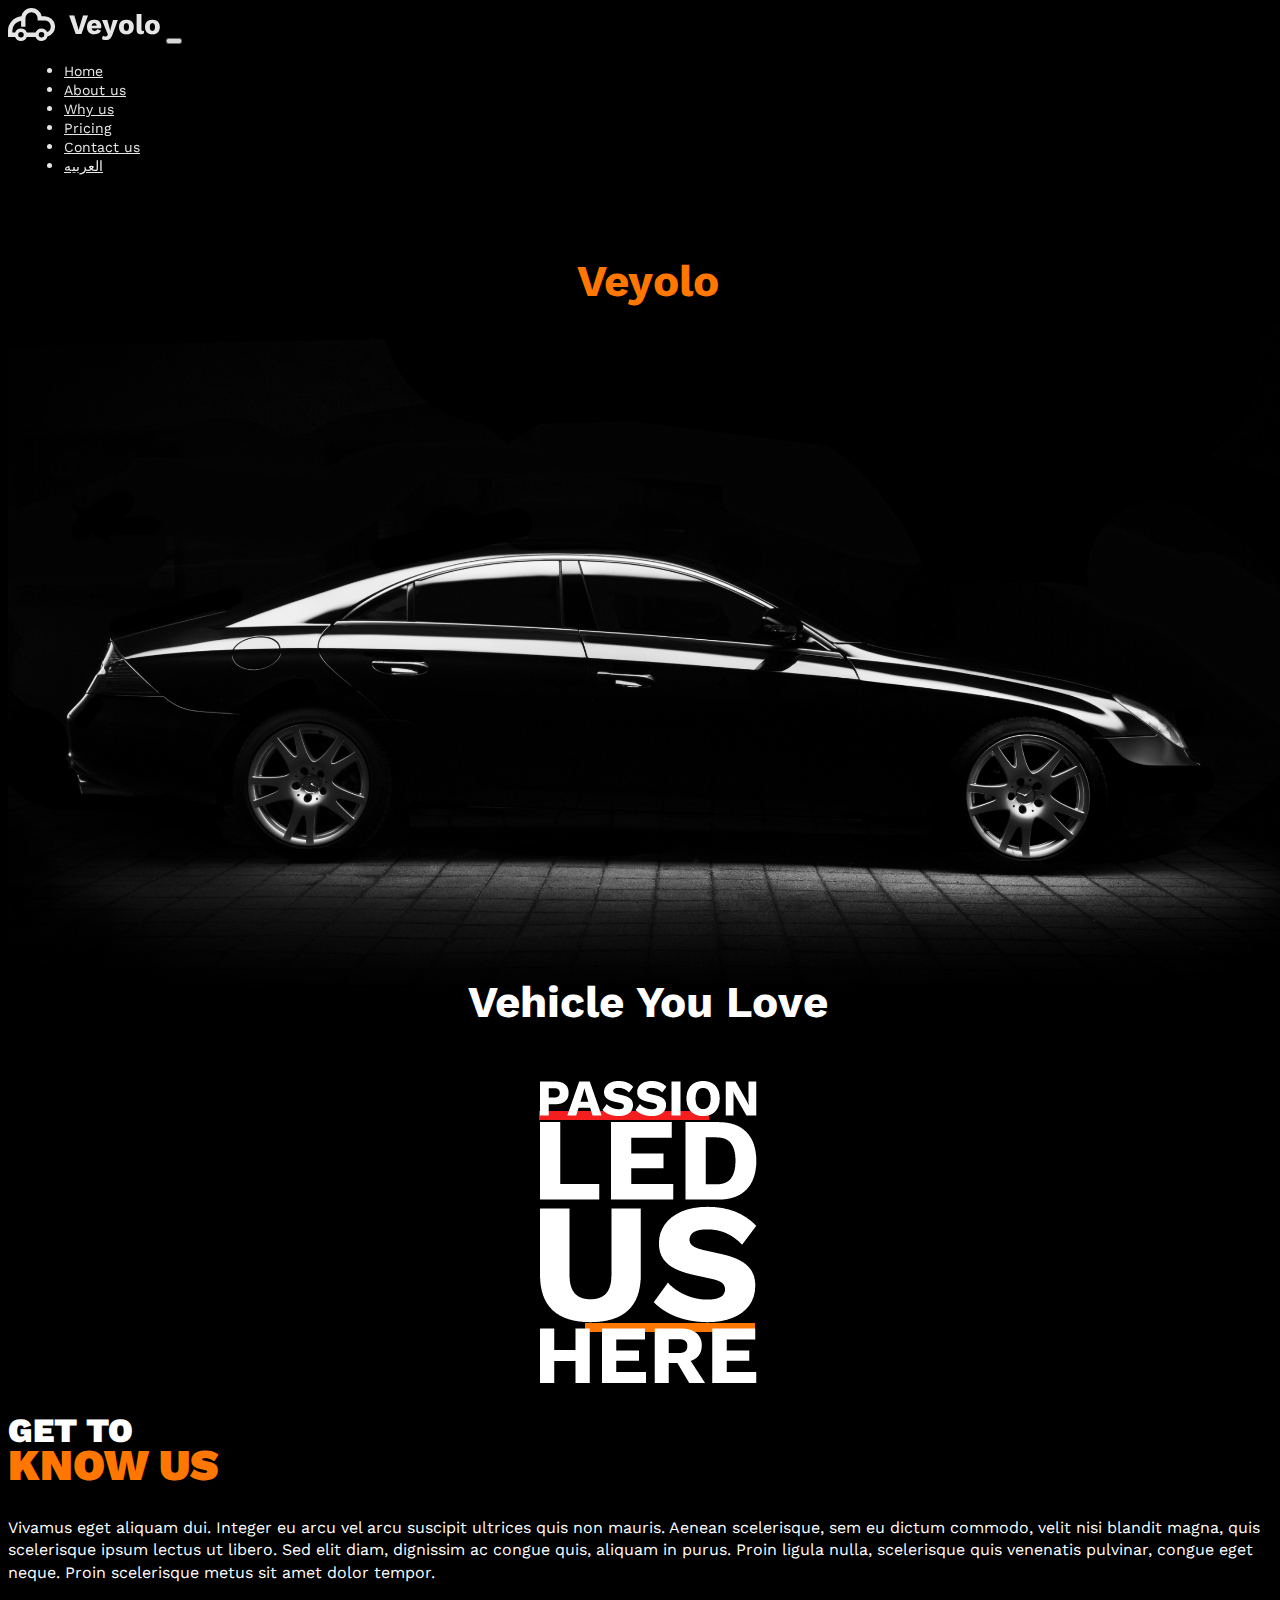
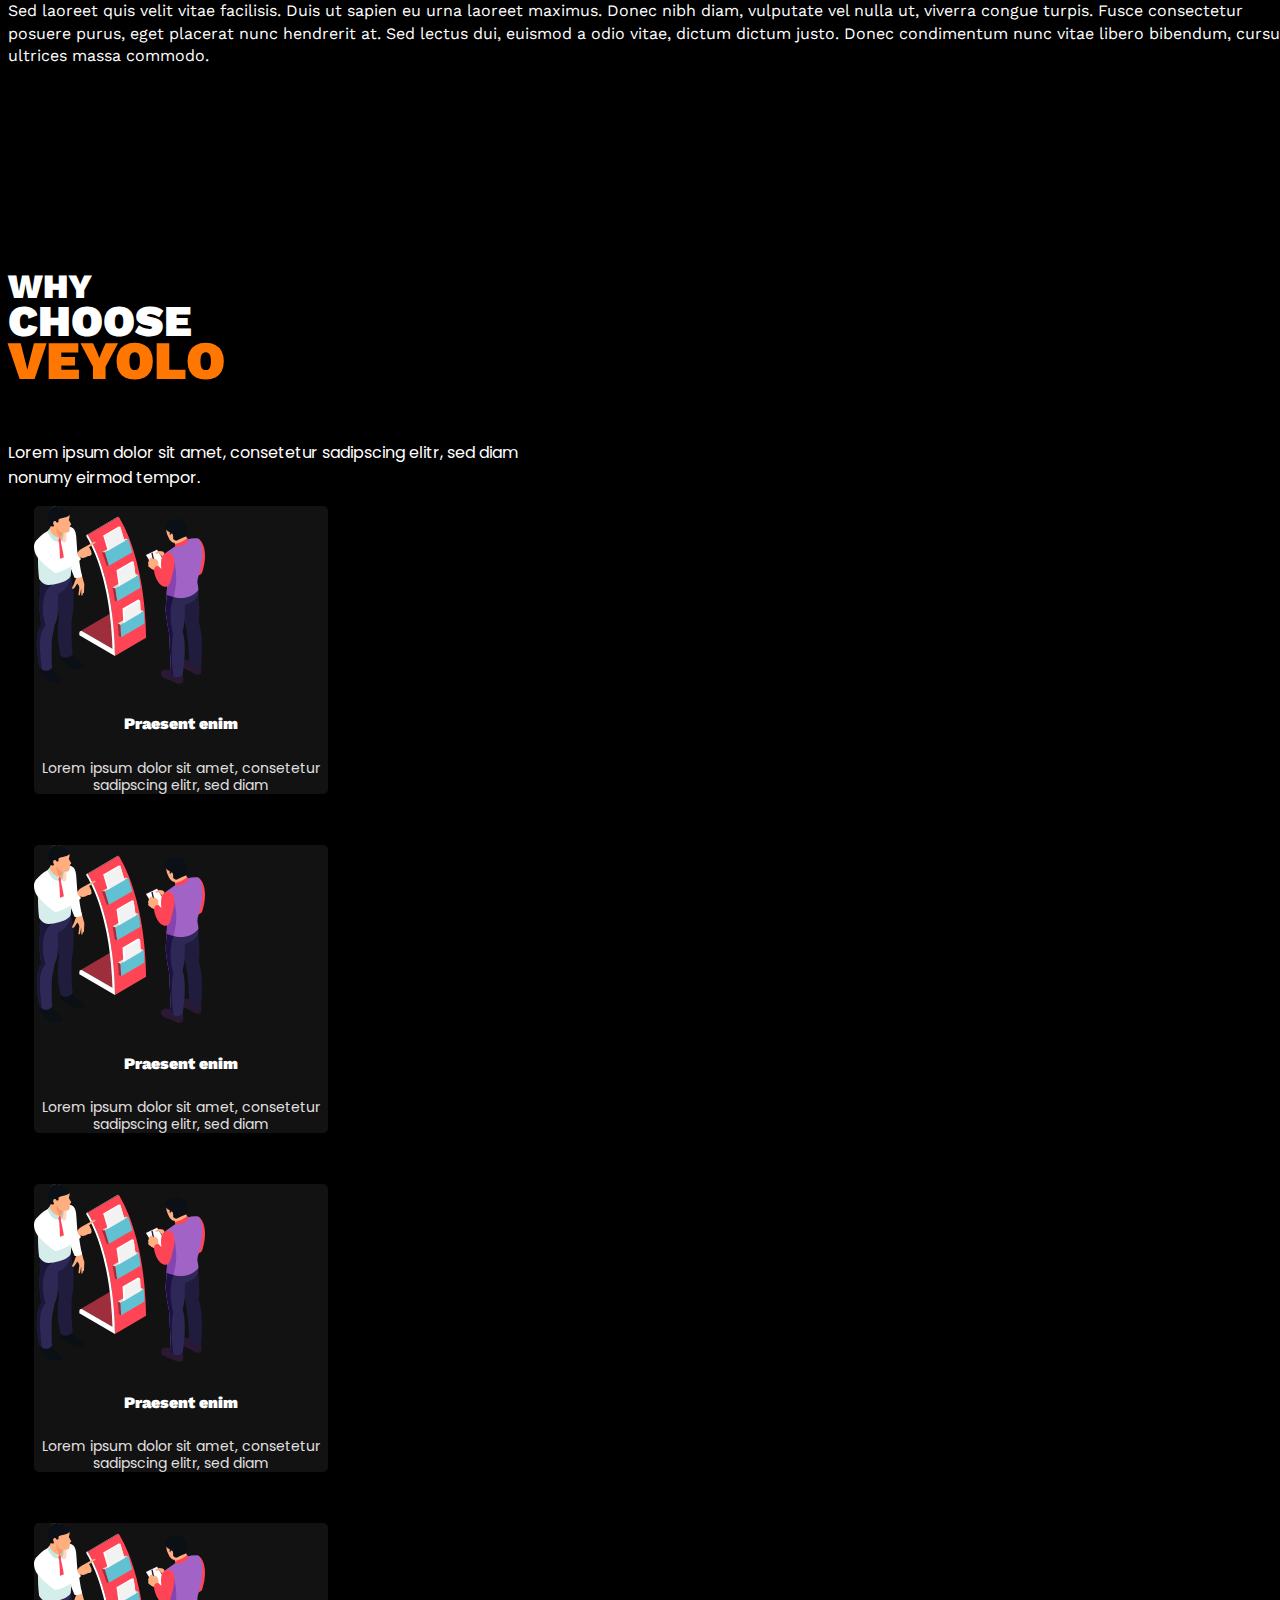
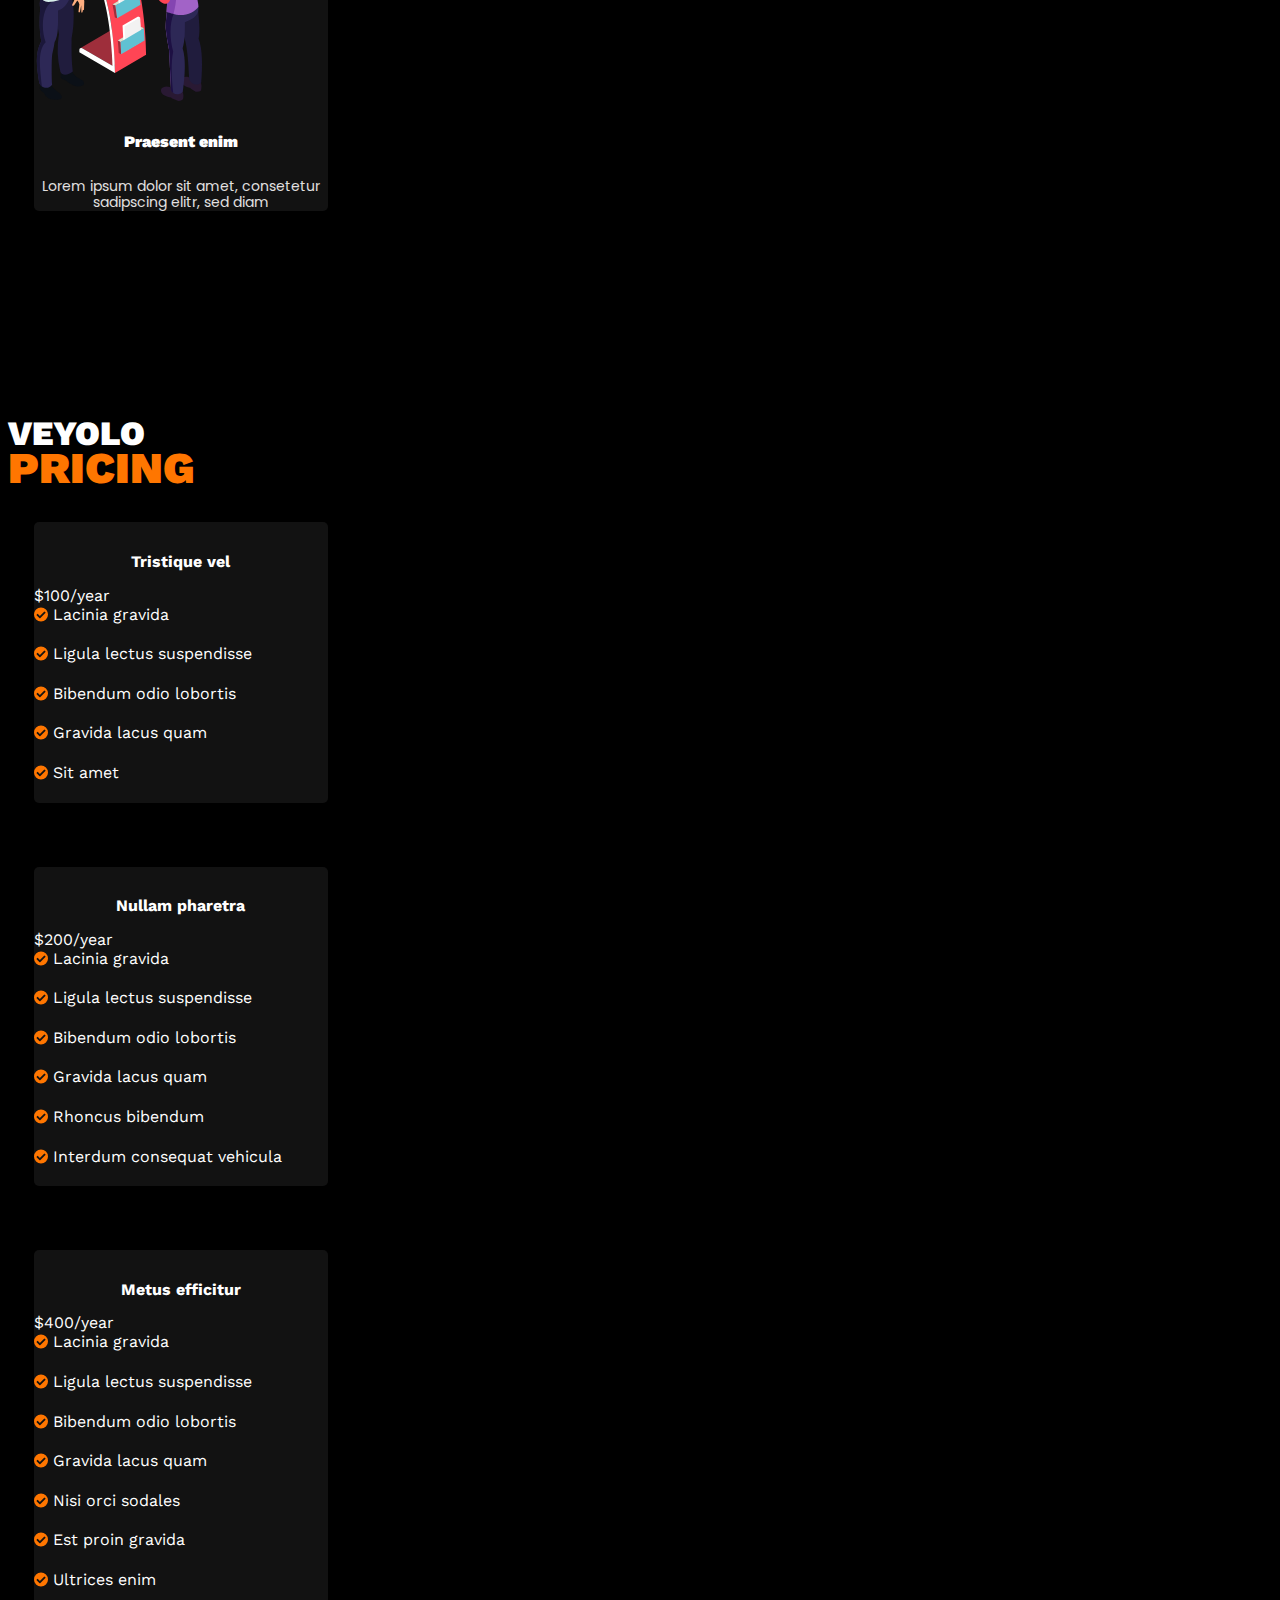
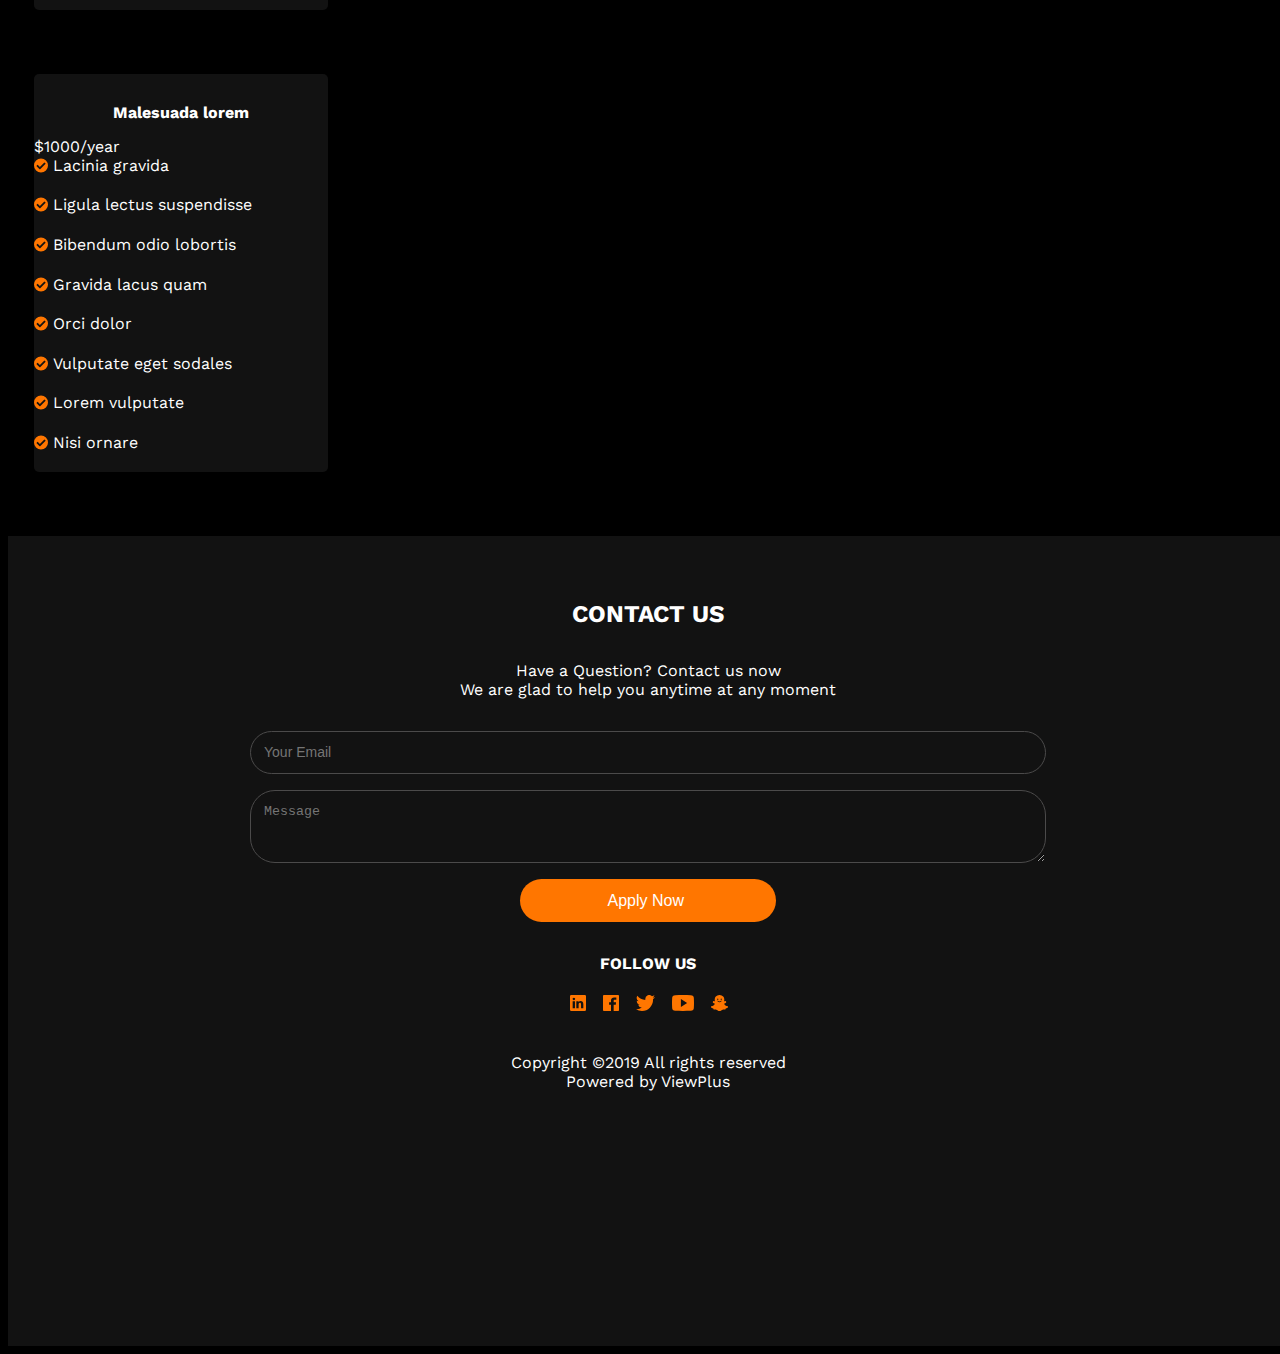
<file: v1.html>
<!DOCTYPE html>
<html>
  <head>
    <meta charset="UTF-8" />
    <meta name="viewport" content="width=device-width, initial-scale=1.0" />
    <meta http-equiv="X-UA-Compatible" content="ie-edge" />
    <link rel="shortcut icon" type="image/x-icon" href="img/logo-icon.ico"/>
    <title>Veyolo</title>
    <link rel="stylesheet" href="https://cdn.jsdelivr.net/npm/bootstrap@4.5.3/dist/css/bootstrap.min.css" integrity="sha384-TX8t27EcRE3e/ihU7zmQxVncDAy5uIKz4rEkgIXeMed4M0jlfIDPvg6uqKI2xXr2" crossorigin="anonymous"/>
    <link rel="stylesheet" href="https://unpkg.com/swiper/swiper-bundle.min.css">
    <link href="https://fonts.googleapis.com/css2?family=Poppins:wght@300&family=Work+Sans:wght@300;400;500;700&display=swap" rel="stylesheet">
    <link rel="stylesheet" href="web.css" />
  </head>
  <body>
    <!-- start nav -->
    <nav class="navbar sticky-top navbar-expand-lg navbar-dark">
      <div class="container">
          <a class="navbar-brand" href="#"><svg xmlns="http://www.w3.org/2000/svg" width="153" height="33" viewBox="0 0 153 33"><defs><style>.a,.b{fill:#fff;}.b{font-size:28px;font-family:WorkSans-Bold, Work Sans;font-weight:700;}</style></defs><g transform="translate(-787 -199)"><path class="a" d="M1329.613,96.565h-2.96a10.4,10.4,0,0,0-20.34.069,14.657,14.657,0,0,0-13.343,14.564v6.117h7.11a6.248,6.248,0,0,0,11.694,0h8.829a6.256,6.256,0,0,0,11.841-.4,10.368,10.368,0,0,0-2.83-20.351Zm-23.69,21.33a2.781,2.781,0,1,1,2.787-2.781A2.78,2.78,0,0,1,1305.923,117.9Zm20.531,0a2.781,2.781,0,1,1,2.787-2.781A2.787,2.787,0,0,1,1326.454,117.9Zm5.642-5.458a6.25,6.25,0,0,0-11.52.546H1311.8a6.248,6.248,0,0,0-11.746,0h-2.743V111.2a10.3,10.3,0,0,1,8.785-10.171v6.012h4.341V98.731a6.055,6.055,0,0,1,12.11,0V100.9h7.066a6.031,6.031,0,0,1,2.483,11.54Z" transform="translate(-505.971 110.639)"/><text class="b" transform="translate(848 225)"><tspan x="0" y="0">Veyolo</tspan></text></g></svg></a>
      <button
        class="navbar-toggler"
        type="button"
        data-toggle="collapse"
        data-target="#navbarSupportedContent"
        aria-controls="navbarSupportedContent"
        aria-expanded="false"
        aria-label="Toggle navigation"
      >
        <span class="navbar-toggler-icon"></span>
      </button>

      <div class="collapse navbar-collapse" id="navbarSupportedContent">
        <ul class="navbar-nav ml-auto" id="top-menu">
          <li class="nav-item">
            <a class="nav-link" href="#Home">Home </a>
          </li>
          <li class="nav-item">
            <a class="nav-link" href="#About">About us</a>
          </li>
          <li class="nav-item">
            <a class="nav-link" href="#Why">Why us</a>
          </li>
          <li class="nav-item">
            <a class="nav-link" href="#Pricing">Pricing</a>
          </li>
          <!-- <li class="nav-item">
            <a class="nav-link" href="#Album">Our Album</a>
          </li>
          <li class="nav-item">
            <a class="nav-link" href="#Testimonials">Testimonials</a>
          </li>
          <li class="nav-item">
            <a class="nav-link" href="#Partners">Partners</a>
          </li> -->
          <li class="nav-item">
            <a class="nav-link" href="#Contact">Contact us</a>
          </li>
          <li class="nav-item">
            <a class="nav-link" href="#Arabic">العربيه</a>
          </li>
        </ul>
      </div>
      </div>
    </nav>
    <!-- end nav -->
    <div class="">
        <!-- start header -->
        <div class="header" id="Home">
            <div class="container">
            <div class="head">
                <span>Veyolo</span>
                <h2>Vehicle You Love</h2>
            </div>
            </div>
        </div>
        <!-- end header -->
        <!-- start about -->
        <div class="about" id="About">
            <div class="container">
            <div class="row">
                <div class="col-xl-5 col-md-5 col-sm-12 aboutImg">
                    <div class="one"></div>
                    <img src="img/aboutus.png" alt="" />
                    <div class="one"></div>
                </div>
                <div class="col-xl-7 col-md-7 col-sm-12">
                <h1>Get to</h1>
                <h2 class="h1">Know Us</h2>
                <p>
                    Vivamus eget aliquam dui. Integer eu arcu vel arcu suscipit
                    ultrices quis non mauris. Aenean scelerisque, sem eu dictum
                    commodo, velit nisi blandit magna, quis scelerisque ipsum lectus
                    ut libero. Sed elit diam, dignissim ac congue quis, aliquam in
                    purus. Proin ligula nulla, scelerisque quis venenatis pulvinar,
                    congue eget neque. Proin scelerisque metus sit amet dolor tempor.
                </p>
                <p>
                    Sed laoreet quis velit vitae facilisis. Duis ut sapien eu urna
                    laoreet maximus. Donec nibh diam, vulputate vel nulla ut,
                    viverra congue turpis. Fusce consectetur posuere purus, eget
                    placerat nunc hendrerit at. Sed lectus dui, euismod a odio
                    vitae, dictum dictum justo. Donec condimentum nunc vitae libero
                    bibendum, cursus ultrices massa commodo.
                </p>
                </div>
            </div>
            </div>
        </div>
        <!-- end about -->
        <!-- start why -->
        <div class="why" id="Why">
            <div class="container">
                <div>
                    <h1>WHY</h1>
                    <h2>CHOOSE</h2>
                    <H3>VEYOLO</H3>
                    <p>Lorem ipsum dolor sit amet, consetetur sadipscing elitr, sed diam nonumy eirmod tempor.</p>
                </div>
                <div class="row">
                    <div class="col-xl-3 col-md-6 col-sm-12 porta">
                        <img src="img/vectorone.svg" alt="">
                        <h5>Praesent enim</h5>
                        <p>Lorem ipsum dolor sit amet, consetetur sadipscing elitr, sed diam</p>
                    </div>
                    <div class="col-xl-3 col-md-6 col-sm-12 porta">
                        <img src="img/vectorone.svg" alt="">
                        <h5>Praesent enim</h5>
                        <p>Lorem ipsum dolor sit amet, consetetur sadipscing elitr, sed diam</p>
                    </div>
                    <div class="col-xl-3 col-md-6 col-sm-12 porta">
                        <img src="img/vectorone.svg" alt="">
                        <h5>Praesent enim</h5>
                        <p>Lorem ipsum dolor sit amet, consetetur sadipscing elitr, sed diam</p>
                    </div>
                    <div class="col-xl-3 col-md-6 col-sm-12 porta">
                        <img src="img/vectorone.svg" alt="">
                        <h5>Praesent enim</h5>
                        <p>Lorem ipsum dolor sit amet, consetetur sadipscing elitr, sed diam</p>
                    </div>
                </div>
            </div>
        </div>
        <!-- end why -->
        <!-- start pricing -->
        <div class="pricing" id="Pricing">
            <div class="container">
                <h1>VEYOLO</h1>
                <h2>PRICING</h2>
                <div class="row">
                    <div class="col-xl-3 col-md-6 col-sm-12 porta">
                        <h5>Tristique vel</h5>
                        <div><span>$100</span>/year</div>
                        <div class="icon">
                            <img src="img/check-circle-solid.svg">
                            <p>Lacinia gravida</p>
                        </div>
                        <div class="icon">
                            <img src="img/check-circle-solid.svg">
                            <p>Ligula lectus suspendisse</p>
                        </div>
                        <div class="icon">
                            <img src="img/check-circle-solid.svg">
                            <p>Bibendum odio lobortis</p>
                        </div>
                        <div class="icon">
                            <img src="img/check-circle-solid.svg">
                            <p>Gravida lacus quam</p>
                        </div>
                        <div class="icon">
                            <img src="img/check-circle-solid.svg">
                            <p>Sit amet</p>
                        </div>
                    </div>
                    <div class="col-xl-3 col-md-6 col-sm-12 porta">
                        <h5>Nullam pharetra</h5>
                        <div><span>$200</span>/year</div>
                        <div class="icon">
                            <img src="img/check-circle-solid.svg">
                            <p>Lacinia gravida</p>
                        </div>
                        <div class="icon">
                            <img src="img/check-circle-solid.svg">
                            <p>Ligula lectus suspendisse</p>
                        </div>
                        <div class="icon">
                            <img src="img/check-circle-solid.svg">
                            <p>Bibendum odio lobortis</p>
                        </div>
                        <div class="icon">
                            <img src="img/check-circle-solid.svg">
                            <p>Gravida lacus quam</p>
                        </div>
                        <div class="icon">
                            <img src="img/check-circle-solid.svg">
                            <p>Rhoncus bibendum</p>
                        </div>
                        <div class="icon">
                            <img src="img/check-circle-solid.svg">
                            <p>Interdum consequat vehicula</p>
                        </div>
                    </div>
                    <div class="col-xl-3 col-md-6 col-sm-12 porta">
                        <h5>Metus efficitur</h5>
                        <div><span>$400</span>/year</div>
                        <div class="icon">
                            <img src="img/check-circle-solid.svg">
                            <p>Lacinia gravida</p>
                        </div>
                        <div class="icon">
                            <img src="img/check-circle-solid.svg">
                            <p>Ligula lectus suspendisse</p>
                        </div>
                        <div class="icon">
                            <img src="img/check-circle-solid.svg">
                            <p>Bibendum odio lobortis</p>
                        </div>
                        <div class="icon">
                            <img src="img/check-circle-solid.svg">
                            <p>Gravida lacus quam</p>
                        </div>
                        <div class="icon">
                            <img src="img/check-circle-solid.svg">
                            <p>Nisi orci sodales</p>
                        </div>
                        <div class="icon">
                            <img src="img/check-circle-solid.svg">
                            <p>Est proin gravida</p>
                        </div>
                        <div class="icon">
                            <img src="img/check-circle-solid.svg">
                            <p>Ultrices enim</p>
                        </div>
                    </div>
                    <div class="col-xl-3 col-md-6 col-sm-12 porta">
                        <h5>Malesuada lorem</h5>
                        <div><span>$1000</span>/year</div>
                        <div class="icon">
                            <img src="img/check-circle-solid.svg">
                            <p>Lacinia gravida</p>
                        </div>
                        <div class="icon">
                            <img src="img/check-circle-solid.svg">
                            <p>Ligula lectus suspendisse</p>
                        </div>
                        <div class="icon">
                            <img src="img/check-circle-solid.svg">
                            <p>Bibendum odio lobortis</p>
                        </div>
                        <div class="icon">
                            <img src="img/check-circle-solid.svg">
                            <p>Gravida lacus quam</p>
                        </div>
                        <div class="icon">
                            <img src="img/check-circle-solid.svg">
                            <p>Orci dolor</p>
                        </div>
                        <div class="icon">
                            <img src="img/check-circle-solid.svg">
                            <p>Vulputate eget sodales</p>
                        </div>
                        <div class="icon">
                            <img src="img/check-circle-solid.svg">
                            <p>Lorem vulputate</p>
                        </div>
                        <div class="icon">
                            <img src="img/check-circle-solid.svg">
                            <p>Nisi ornare</p>
                        </div>
                    </div>
                </div>
            </div>
        </div>
        <!-- end pricing -->
        <!-- start album -->
        <!-- <div class="album" id="Album">
            <div class="container">
                <div class="porta">
                    <h1>OUR</h1>
                    <h2>ALBUM</h2>
                    <p>Lorem ipsum dolor sit amet, consetetur sadipscing elitr, sed diam nonumy eirmod tempor.</p>
                </div>
                <div class="button">
                    <a href="#!" class="img-1"><svg xmlns="http://www.w3.org/2000/svg" width="40" height="40" viewBox="0 0 40 40"><defs><style>.a,.d{fill:none;}.a{stroke:#5f5f5f;}.b{fill:#5f5f5f;}.c{stroke:none;}</style></defs><g transform="translate(-55 -2879)"><g class="a" transform="translate(55 2879)"><circle class="c" cx="20" cy="20" r="20"/><circle class="d" cx="20" cy="20" r="19.5"/></g><path class="b" d="M9.2,38.695,8.4,37.9a.854.854,0,0,0-1.211,0L.252,44.84a.854.854,0,0,0,0,1.211l6.942,6.942a.854.854,0,0,0,1.211,0L9.2,52.2a.858.858,0,0,0-.014-1.225l-4.3-4.1H15.143A.855.855,0,0,0,16,46.019V44.876a.855.855,0,0,0-.857-.857H4.88l4.3-4.1A.852.852,0,0,0,9.2,38.695Z" transform="translate(67 2853.409)"/></g></svg></a>
                    <a href="#!" class="img-2"><svg xmlns="http://www.w3.org/2000/svg" width="40" height="40" viewBox="0 0 40 40"><defs><style>.a,.d{fill:none;}.a{stroke:#ff7600;}.b{fill:#ff7600;}.c{stroke:none;}</style></defs><g transform="translate(-121 -2879)"><g class="a" transform="translate(121 2879)"><circle class="c" cx="20" cy="20" r="20"/><circle class="d" cx="20" cy="20" r="19.5"/></g><path class="b" d="M6.8,38.695,7.6,37.9a.854.854,0,0,1,1.211,0l6.942,6.939a.854.854,0,0,1,0,1.211L8.806,52.993a.854.854,0,0,1-1.211,0L6.8,52.2a.858.858,0,0,1,.014-1.225l4.3-4.1H.857A.855.855,0,0,1,0,46.019V44.876a.855.855,0,0,1,.857-.857H11.12l-4.3-4.1A.852.852,0,0,1,6.8,38.695Z" transform="translate(133 2853.409)"/></g></svg></a>
                </div>
                <div class="swiper-container swiper-1">
                    <div class="swiper-wrapper">
                    <div class="swiper-slide"><img src="img/adam-stefanca-hdMSxGizchk-unsplash.png"></div>
                    <div class="swiper-slide"><img src="img/dhiva-krishna-GRV4ypBKgxE-unsplash.png" alt=""></div>
                    <div class="swiper-slide"><img src="img/dhiva-krishna-X16zXcbxU4U-unsplash.png" alt=""></div>
                    <div class="swiper-slide"><img src="img/olav-tvedt--oVaYMgBMbs-unsplash.png" alt=""></div>
                    <div class="swiper-slide"><img src="img/ville-kaisla-HNCSCpWrVJA-unsplash.png" alt=""></div>
                    <div class="swiper-slide"><img src="img/adam-stefanca-hdMSxGizchk-unsplash.png"></div>
                    <div class="swiper-slide"><img src="img/dhiva-krishna-GRV4ypBKgxE-unsplash.png" alt=""></div>
                    <div class="swiper-slide"><img src="img/dhiva-krishna-X16zXcbxU4U-unsplash.png" alt=""></div>
                    <div class="swiper-slide"><img src="img/olav-tvedt--oVaYMgBMbs-unsplash.png" alt=""></div>
                    <div class="swiper-slide"><img src="img/ville-kaisla-HNCSCpWrVJA-unsplash.png" alt=""></div>
                    </div>
                </div>
            </div>
        </div> -->
        <!-- end album -->
        <!-- start Testimonials -->
        <!-- <div class="Testimonials" id="Testimonials">
            <div class="container">
                <div class="porta">
                    <h1>CLIENTS</h1>
                    <h2>TESTIMONIALS</h2>
                    <p>Lorem ipsum dolor sit amet, consetetur sadipscing elitr, sed diam nonumy eirmod tempor.</p>
                </div>
                <div class="buttom">
                    <a href="#!" class="img-3"><svg xmlns="http://www.w3.org/2000/svg" width="40" height="40" viewBox="0 0 40 40"><defs><style>.a,.d{fill:none;}.a{stroke:#5f5f5f;}.b{fill:#5f5f5f;}.c{stroke:none;}</style></defs><g transform="translate(-55 -2879)"><g class="a" transform="translate(55 2879)"><circle class="c" cx="20" cy="20" r="20"/><circle class="d" cx="20" cy="20" r="19.5"/></g><path class="b" d="M9.2,38.695,8.4,37.9a.854.854,0,0,0-1.211,0L.252,44.84a.854.854,0,0,0,0,1.211l6.942,6.942a.854.854,0,0,0,1.211,0L9.2,52.2a.858.858,0,0,0-.014-1.225l-4.3-4.1H15.143A.855.855,0,0,0,16,46.019V44.876a.855.855,0,0,0-.857-.857H4.88l4.3-4.1A.852.852,0,0,0,9.2,38.695Z" transform="translate(67 2853.409)"/></g></svg></a>
                    <a href="#!" class="img-4"><svg xmlns="http://www.w3.org/2000/svg" width="40" height="40" viewBox="0 0 40 40"><defs><style>.a,.d{fill:none;}.a{stroke:#ff7600;}.b{fill:#ff7600;}.c{stroke:none;}</style></defs><g transform="translate(-121 -2879)"><g class="a" transform="translate(121 2879)"><circle class="c" cx="20" cy="20" r="20"/><circle class="d" cx="20" cy="20" r="19.5"/></g><path class="b" d="M6.8,38.695,7.6,37.9a.854.854,0,0,1,1.211,0l6.942,6.939a.854.854,0,0,1,0,1.211L8.806,52.993a.854.854,0,0,1-1.211,0L6.8,52.2a.858.858,0,0,1,.014-1.225l4.3-4.1H.857A.855.855,0,0,1,0,46.019V44.876a.855.855,0,0,1,.857-.857H11.12l-4.3-4.1A.852.852,0,0,1,6.8,38.695Z" transform="translate(133 2853.409)"/></g></svg></a>
                </div>
                <div class="swiper-container swiper-2">
                    <div class="swiper-wrapper">
                    <div class="swiper-slide">
                        <div class="icon">
                            <img src="img/testimonials-icon.svg" alt="" class="icon-1">
                            <h5>Imperdiet mauris</h5>
                            <p>The quick, brown fox jumps over a lazy dog. DJs flock by when MTV ax quiz prog. Junk MTV quiz graced by.</p>
                            <img src="img/riccardo-pelati-_-Cg7vTw3bs-unsplash@2x.png" alt="" class="icon-2">
                        </div>
                    </div>
                    <div class="swiper-slide">
                        <div class="icon">
                            <img src="img/testimonials-icon.svg" alt="" class="icon-1">
                            <h5>Imperdiet mauris</h5>
                            <p>The quick, brown fox jumps over a lazy dog. DJs flock by when MTV ax quiz prog. Junk MTV quiz graced by.</p>
                            <img src="img/robert-tudor-ESn91qXk6kI-unsplash.png" alt="" class="icon-2">
                        </div>
                    </div>
                    <div class="swiper-slide">
                        <div class="icon">
                            <img src="img/testimonials-icon.svg" alt="" class="icon-1">
                            <h5>Imperdiet mauris</h5>
                            <p>The quick, brown fox jumps over a lazy dog. DJs flock by when MTV ax quiz prog. Junk MTV quiz graced by.</p>
                            <img src="img/yeshi-kangrang-wTD1-_u8x1g-unsplash.png" alt="" class="icon-2">
                        </div>
                    </div>
                    <div class="swiper-slide">
                        <div class="icon">
                            <img src="img/testimonials-icon.svg" alt="" class="icon-1">
                            <h5>Imperdiet mauris</h5>
                            <p>The quick, brown fox jumps over a lazy dog. DJs flock by when MTV ax quiz prog. Junk MTV quiz graced by.</p>
                            <img src="img/olav-tvedt--oVaYMgBMbs-unsplash@2x.png" alt="" class="icon-2">
                        </div>
                    </div>
                    <div class="swiper-slide">
                        <div class="icon">
                            <img src="img/testimonials-icon.svg" alt="" class="icon-1">
                            <h5>Imperdiet mauris</h5>
                            <p>The quick, brown fox jumps over a lazy dog. DJs flock by when MTV ax quiz prog. Junk MTV quiz graced by.</p>
                            <img src="img/riccardo-pelati-_-Cg7vTw3bs-unsplash@2x.png" alt="" class="icon-2">
                        </div>
                    </div>
                    <div class="swiper-slide">
                        <div class="icon">
                            <img src="img/testimonials-icon.svg" alt="" class="icon-1">
                            <h5>Imperdiet mauris</h5>
                            <p>The quick, brown fox jumps over a lazy dog. DJs flock by when MTV ax quiz prog. Junk MTV quiz graced by.</p>
                            <img src="img/robert-tudor-ESn91qXk6kI-unsplash.png" alt="" class="icon-2">
                        </div>
                    </div>
                    <div class="swiper-slide">
                        <div class="icon">
                            <img src="img/testimonials-icon.svg" alt="" class="icon-1">
                            <h5>Imperdiet mauris</h5>
                            <p>The quick, brown fox jumps over a lazy dog. DJs flock by when MTV ax quiz prog. Junk MTV quiz graced by.</p>
                            <img src="img/yeshi-kangrang-wTD1-_u8x1g-unsplash.png" alt="" class="icon-2">
                        </div>
                    </div>
                    <div class="swiper-slide">
                        <div class="icon">
                            <img src="img/testimonials-icon.svg" alt="" class="icon-1">
                            <h5>Imperdiet mauris</h5>
                            <p>The quick, brown fox jumps over a lazy dog. DJs flock by when MTV ax quiz prog. Junk MTV quiz graced by.</p>
                            <img src="img/olav-tvedt--oVaYMgBMbs-unsplash@2x.png" alt="" class="icon-2">
                        </div>
                    </div>
                    </div>
                </div>
            </div>
        </div> -->
        <!-- end Testimonials -->
        <!-- start Partners -->
        <!-- <div class="Partners" id="Partners">
            <div class="container">
                <div class="porta">
                    <h1>OUR</h1>
                    <h2>CLIENTS</h2>
                    <p>Lorem ipsum dolor sit amet, consetetur sadipscing elitr, sed diam nonumy eirmod tempor.</p>
                </div>
                <div class="row">
                    <div class="col-xl-3 col-lg-3 col-md-4 col-sm-6 col-xs-6 partnres-img"><img src="img/logoone.svg" alt=""></div>
                    <div class="col-xl-3 col-lg-3 col-md-4 col-sm-6 col-xs-6 partnres-img"><img src="img/logotwo.svg" alt=""></div>
                    <div class="col-xl-3 col-lg-3 col-md-4 col-sm-6 col-xs-6 partnres-img"><img src="img/logothree.svg" alt=""></div>
                    <div class="col-xl-3 col-lg-3 col-md-4 col-sm-6 col-xs-6 partnres-img"><img src="img/logofour.svg" alt=""></div>
                    <div class="col-xl-3 col-lg-3 col-md-4 col-sm-6 col-xs-6 partnres-img"><img src="img/logofive.svg" alt=""></div>
                    <div class="col-xl-3 col-lg-3 col-md-4 col-sm-6 col-xs-6 partnres-img"><img src="img/logosix.svg" alt=""></div>
                    <div class="col-xl-3 col-lg-3 col-md-4 col-sm-6 col-xs-6 partnres-img"><img src="img/logoseven.svg" alt=""></div>
                    <div class="col-xl-3 col-lg-3 col-md-4 col-sm-6 col-xs-6 partnres-img"><img src="img/logoeight.svg" alt=""></div>
                </div>
            </div>
        </div> -->
        <!-- end Partners -->
        <!-- start Contact -->
        <div class="Contact" id="Contact">
            <div class="container">
                <div class="porta">
                    <h1>CONTACT US</h1>
                    <p class="p-1">Have a Question? Contact us now<br> We are glad to help you anytime at any moment</p>
                </div>
                <form method="GET">
                <input type="email" name="email" placeholder="Your Email" required />
                <textarea rows="3" placeholder="Message"></textarea>
                <input type="submit" value="Apply Now " class="send" />
                </form>
                <h3>FOLLOW US</h3>
                <ul>
                    <li><a href="#!"><img src="img/logo-linkedin.svg" alt=""></a></li>
                    <li><a href="#!"><img src="img/logo-facebook.svg" alt=""></a></li>
                    <li><a href="#!"><img src="img/logo-twitter.svg" alt=""></a></li>
                    <li><a href="#!"><img src="img/logo-youtube.svg" alt=""></a></li>
                    <li><a href="#!"><img src="img/logo-snapchat.svg" alt=""></a></li>
                </ul>
                <p class="copy">Copyright ©2019 All rights reserved<br>Powered by ViewPlus</p>
            </div>
        </div>
        <!-- end Contact -->
    </div>
    <script src="https://code.jquery.com/jquery-3.5.1.slim.min.js" integrity="sha384-DfXdz2htPH0lsSSs5nCTpuj/zy4C+OGpamoFVy38MVBnE+IbbVYUew+OrCXaRkfj" crossorigin="anonymous" ></script>
    <script src="https://cdn.jsdelivr.net/npm/bootstrap@4.5.3/dist/js/bootstrap.bundle.min.js" integrity="sha384-ho+j7jyWK8fNQe+A12Hb8AhRq26LrZ/JpcUGGOn+Y7RsweNrtN/tE3MoK7ZeZDyx" crossorigin="anonymous" ></script>
    <script src="https://unpkg.com/swiper/swiper-bundle.min.js"></script>
    <script src="custome.js"></script>
  </body>
</html>
</file>
<file: web.css>
::-webkit-scrollbar {
  width: 5px;
}

/* Track */
::-webkit-scrollbar-track {
  border-radius: 10px;
}
/* Handle */
::-webkit-scrollbar-thumb {
  background: #5c5c55; 
  border-radius: 10px;
}

.right-dir{
  direction: rtl;
  text-align: right;
}

html {
  scroll-behavior: smooth;
}

body {
  background-color: #000;
  font-family: "Poppins", sans-serif;
  font-family: "Work Sans", sans-serif;
  color: #fff;
  overflow-x: hidden;
  width: 100%;
}

a {
  outline: none;
}

.about .aboutImg {
  text-align: center;
}

/* start nav */
.navbar {
  background-color: #000;
  opacity: 0.9;
}

.navbar .nav-item .nav-link {
  color: #fff;
  font-size: 14px;
}

.navbar .nav-item {
  margin-left: 1rem;
  white-space: nowrap;
}

.navbar .nav-item .nav-link:hover {
  color: #ff7600 !important;
  font-weight: bold;
}

.navbar .navbar-nav .active > .nav-link {
  color: #ff7600 !important;
  font-weight: bold;
  -webkit-transition: 0.5s all ease;
  -o-transition: 0.5s all ease;
  transition: 0.5s all ease;
}

/* end nav */

/* start header */

.header {
  background: url(img/car-bg@2x.png) no-repeat center center/cover;
  height: 90vh;
}

.header span {
  text-align: center;
  color: #ff7600;
  font-size: 44px;
  font-weight: bold;
  display: flex;
  flex-flow: column;
  /* margin-top: 7%; */
  /* padding-right: 11%; */
  /* margin-left: 5%; */
}

.header h2 {
  text-align: center;
  font-size: 44px;
  /* padding-right: 11%; */
}

.head {
  display: flex;
  flex-flow: column;
  padding-top: 4rem;
  justify-content: space-between;
  height: 90vh;
}

.header .Register {
  text-align: center;
  color: #ff7600;
  border: 1px solid #ff7600;
  border-radius: 24px;
  text-decoration: none;
  cursor: pointer;
  padding: 0.5rem;
  /* width: 18%; */
  align-self: center;
  padding-left: 2rem;
  padding-right: 2rem;
  margin-bottom: 0.3rem;
}

.header .Register:hover {
  color: #fff;
  background-color: #ff7600;
}

/* end header */

/* start about */

.about {
  height: 100%;
  padding-top: 5rem;
}

/* .about .one {
    width: 6px;
    height: 302px;
    color: #FFF;
} */

.about h1 {
  font-size: 34px;
  font-weight: 900;
  text-transform: uppercase;
  margin-bottom: 0px;
}

.about .h1 {
  font-size: 44px;
  text-transform: uppercase;
  color: #ff7600;
  font-weight: 900;
  margin-top: 0;
  line-height: 0.7;
}

.about p {
  font-size: 16px;
  line-height: 1.4;
}

/* end about */

/* start why */

.why {
  height: 100%;
  padding-top: 10rem;
}

.why h1 {
  font-size: 34px;
  font-weight: 900;
  margin-bottom: 0px;
}

.why h2 {
  font-size: 44px;
  font-weight: 900;
  margin-bottom: 0px;
  margin-top: 0px;
  line-height: 0.7;
}

.why h3 {
  color: #ff7600;
  font-size: 54px;
  margin-top: 0px;
  font-weight: 900;
  line-height: 0.9;
}

.why p {
  width: 40%;
  font-size: 16px;
  font-family: "Poppins";
}

.why .porta {
  background-color: #121212;
  border-radius: 5px;
  max-width: 23%;
  margin-left: 2%;
  margin-bottom: 4%;
}

.why .porta p {
  text-align: center;
  width: 100%;
  font-size: 14px;
  color: #e2e0e0;
  line-height: 1.2;
}

.why .porta h5 {
  text-align: center;
  font-size: 16px;
  font-weight: 900;
}

.why .porta img {
  text-align: center;
}

/* end why */

/* start pricing */

.pricing {
  /* height: 100vh; */
  padding-top: 8rem;
  /* padding-bottom: 5rem; */
}

.pricing h1 {
  font-size: 34px;
  margin-bottom: 0px;
  font-weight: 900;
}

.pricing h2 {
  font-weight: 900;
  color: #ff7600;
  font-size: 44px;
  margin-bottom: 3%;
  margin-top: 0;
  line-height: 0.7;
}

.pricing .porta {
  background-color: #121212;
  border-radius: 5px;
  max-width: 23%;
  margin-left: 2%;
  margin-bottom: 5%;
  /* height: 500px; */
  display: flex;
  flex-flow: column;
  justify-content: space-between;
}

.pricing .porta h5 {
  text-align: center;
  font-size: 16px;
  margin-bottom: 5%;
  margin-top: 10%;
}

.pricing .porta .span {
  font-size: 36px;
  font-weight: bold;
  text-align: center;
  margin-left: 20%;
  margin-bottom: 10%;
}

.pricing .icon {
  display: flex;
}

.pricing .icon img {
  margin-right: 2%;
  padding-bottom: 7%;
}

.pricing .icon p {
  font-size: 16px;
  margin: 0;
  padding-bottom: 7%;
  white-space: nowrap;
}

.pricing .Register {
  text-align: center;
  color: #ff7600;
  border: 1px solid #ff7600;
  border-radius: 24px;
  text-decoration: none;
  cursor: pointer;
  padding: 0.5rem;
  margin-bottom: 1.5rem;
  margin-top: 1rem;
  font: normal normal normal 14px/16px Work Sans;
  letter-spacing: 0px;
}

.pricing .Register:hover {
  color: #fff;
  background-color: #ff7600;
}

/* end pricing */

/* start Register model */

input[type="file"] {
	opacity: 0;
	position: absolute;
	z-index: 99;
	cursor:pointer;
  height: 67px;
  padding: 0;
  margin: 0;
}
.custom-file-upload {
	position:relative;
  cursor: pointer;
	background: #121212 center center no-repeat;
	width: 100%;
  height: 60px;
}

.reg-model {
  background-color: #000;
  opacity: 1;
}

form {
  margin-top: 1rem;
}

.links {
  text-align: center;
  padding-bottom: 3rem;
}

.links a {
  color: #5C5C5C;
  font-size: 12px;
  text-decoration: none;
  padding: 1rem;
  text-align: center;
  border-radius: 24px;
}

.flex {
  display: flex;
  padding: 0 !important;
}

.flex1 {
  padding: 0 !important;
}

/* 
.links a:hover {
  background-color: #1D1D1D;
  border: 1px solid #1D1D1D;
  color: #FFF;
} */

.active3 {
  background-color: #ff7600;
  color: #FFF !important;
  padding: 0.8rem !important;
  padding-left: 2rem !important;
  padding-right: 2rem !important;
}

.back {
    color: #FFF;
    background-color: #ff7600;
    width: 20%;
    text-align: center;
    align-self: center;
    margin-top: 2rem;
    border-radius: 24px;
    padding: 1rem;
    text-decoration: none;
}

.back:hover {
  color: #fff;
  text-decoration: none;
}

.veyolo-img {
  display: flex;
  justify-content: center;
  padding-bottom: 1rem;
}

.veyolo-img img {
  cursor: pointer;
}

.veyolo-img h1 {
  font-size: 39px;
  font-weight: bold;
}

form input {
  color: #838383;
  border: 1px solid #5C5C5C;
  border-radius: 24px;
  background-color: transparent;
  margin-bottom: 1rem;
  padding: 0.5rem 1rem;
  outline: none;
  width: 100%;
  font-size: 14px;
}

button.close {
  outline: none;
}

form .custom-select {
  color: #838383;
  border: 1px solid #5C5C5C;
  border-radius: 24px;
  background-color: transparent;
  margin-bottom: 1rem;
  padding: 0.5rem 1rem;
  width: 100%;
  height: auto;
  outline: none;
  font-size: 14px;
}

.hide2 {
  display: none;
}


.hide3 {
  display: none;
}

form h5 {
  font-size: 14px;
  color: #CECECE;
  margin-top: 1rem;
}

form .add1 {
  color: #ff7600;
  font-size: 14px;
  text-decoration: none;
}

form .add2 {
  color: #ff7600;
  font-size: 14px;
  text-decoration: none;
}

h4 {
  color: #CECECE;
  font-size: 14px;
  margin-top: 2rem;
}

.file {
  margin-top: 1rem;
}


.file h5 {
  font-size: 12px;
}

.radio span {
  font-size: 16px;
}

.radio {
  margin-top: 1rem;
}

.radio input {
  background-color: transparent;
}

.active1 {
  background-color: #1d1d1d;
  color: #FFF !important;
}

.active2 {
  background-color: #ff7600;
  color: #FFF !important;
}

.custom-file-upload {
  width: 100%;
  background-color: #121212;
  display: flex;
  flex-flow: row;
  justify-content: center;
  margin-top: 1rem;
  padding: 1.2rem 0 .5rem 0rem;
}

.custom-file-upload img {
  width: 18px;
  height: 18px;
}

.pad {
  padding: 0.5rem;
}

.custom-file-upload p {
  font-size: 14px;
  padding-left: 1rem;
  color: #C7C9D5;
}

.links2 {
  text-align: center;
  margin-top: 3rem;
}

.plus {
  text-decoration: none;
  color: #FFF;
}

.plus:hover {
  text-decoration: none;
  color: #FFF;
}

.links2 a {
  color: #ff7600;
  font-size: 14px;
  text-decoration: none;
  padding: .6rem;
  text-align: center;
  border-radius: 24px;
  padding-left: 4rem;
  padding-right: 4rem;
}

.copy {
  margin-top: 2rem;
}

.power {
  font-size: 12px;
  text-align: center;
  margin-top: 0rem;
  padding: 0;
  margin: 0;
  line-height: 1.8;
}

.thank {
  display: flex;
  flex-flow: column;
  justify-content: center;
  height: 90vh;
}

.thank span {
  width: 50%;
  align-self: center;
  text-align: center;
}

.thank p {
  text-align: center;
  font-size: 14px;
  letter-spacing: 0;
  margin-bottom: 2rem;
}

.thank h1 {
  text-align: center;
  font-size: 44px;
  font-weight: bold;
}

/* end Register model */

/* start album */

.album {
  padding-top: 8rem;
  height: 100%;
}

.album .porta {
  margin-top: 2rem;
}

.album h1 {
  font-size: 34px;
  margin-bottom: 0;
  font-weight: bold;
}

.album h2 {
  font-size: 44px;
  font-weight: bold;
  color: #ff7600;
  margin-top: 0;
  margin-bottom: 2rem;
  line-height: 0.7;
}

.album p {
  font-size: 16px;
  width: 40%;
  font-family: "Poppins";
}

.album .button {
  margin-top: 1rem;
  margin-bottom: 1rem;
}

.album .button .img-1 {
  margin-right: 1rem;
}

.album .button img {
  width: 40px;
  height: 40px;
}

.swiper-container {
  width: 100%;
  height: 39%;
}

.swiper-slide {
  text-align: center;
  font-size: 18px;
  background: #fff;

  /* Center slide text vertically */
  display: -webkit-box;
  display: -ms-flexbox;
  display: -webkit-flex;
  display: flex;
  -webkit-box-pack: center;
  -ms-flex-pack: center;
  -webkit-justify-content: center;
  justify-content: center;
  -webkit-box-align: center;
  -ms-flex-align: center;
  -webkit-align-items: center;
  align-items: center;
}

.swiper-slide img {
  width: 100%;
  object-fit: contain;
}

/* end album */

/* start Testimonials */

.Testimonials {
  padding-top: 8rem;
  height: 100%;
}

.Testimonials .porta {
  margin-top: 2rem;
}

.Testimonials h1 {
  font-size: 34px;
  margin-bottom: 0;
  font-weight: bold;
}

.Testimonials h2 {
  font-size: 44px;
  font-weight: bold;
  color: #ff7600;
  margin-top: 0;
  margin-bottom: 2rem;
  line-height: 0.7;
}

.Testimonials p {
  font-size: 16px;
  width: 40%;
  font-family: "Poppins";
}

.Testimonials .buttom {
  margin-top: 1rem;
  margin-bottom: 1rem;
}

.Testimonials .buttom .img-3 {
  margin-right: 1rem;
}

.Testimonials .icon p {
  width: 90%;
  margin-left: 5%;
  text-align: center;
  font-size: 14px;
  margin-bottom: 2rem;
}

.Testimonials .icon h5 {
  font-size: 16px;
  font-weight: bold;
  margin-bottom: 2rem;
}

.Testimonials .swiper-slide {
  color: #fff;
  background-color: #171717;
  border-radius: 10px;
}

.Testimonials .icon .icon-1 {
  width: 27px;
  height: 21px;
  margin-top: 1rem;
  margin-bottom: 1rem;
}

.Testimonials .icon .icon-2 {
  width: 80px;
  height: 80px;
  margin-bottom: 2rem;
}

/* end Testimonials */

/* start Partners */

.Partners {
  padding-top: 8rem;
  padding-bottom: 8rem;
  height: 100%;
}

.Partners .porta {
  margin-top: 2rem;
}

.Partners h1 {
  font-size: 34px;
  margin-bottom: 0;
  font-weight: bold;
}

.Partners h2 {
  font-size: 44px;
  font-weight: bold;
  color: #ff7600;
  margin-top: 0;
  margin-bottom: 2rem;
  line-height: 0.7;
}

.Partners p {
  font-size: 16px;
  width: 40%;
  font-family: "Poppins";
}

/* end Partners */

/* start Contact */

.Contact {
  height: 90vh;
  background-color: #121212;
}

.Contact .container {
  height: 90vh;
}

.Contact .p-1 {
  font-size: 16px;
  text-align: center;
  /* margin-bottom: 2rem; */
}

.Contact h1 {
  font-weight: bold;
  font-size: 24px;
  text-align: center;
  margin-top: 4rem;
}

.Contact i {
  color: #FFF;
}

.Contact i:hover {
  color: #ff7600;
}

.Contact h3 {
  font-size: 16px;
  text-align: center;
  font-weight: bold;
}

.Contact .porta {
  display: flex;
  flex-flow: column;
  justify-content: center;
  align-items: center;
  text-align: center;
}

.Contact ul {
  text-align: center;
  list-style: none;
  margin-right: 3%;
}

.Contact ul li {
  display: inline-block;
  text-align: center;
  padding: 0.5%;
}

.styled-select select {
    -moz-appearance:none; /* Firefox */
    -webkit-appearance:none; /* Safari and Chrome */
    appearance:none;
}

.Contact form {
  display: flex;
  flex-flow: column;
  justify-content: center;
  align-self: center;
  align-items: center;
  color: #fff;
}

.Contact form input {
  background-color: transparent;
  border: 1px solid #4b4a4a;
  color: #fff;
  border-radius: 25px;
  padding: 1%;
  width: 60%;
  margin-bottom: 1rem;
}

.Contact form textarea {
  background-color: transparent;
  border: 1px solid #4b4a4a;
  color: #fff;
  border-radius: 25px;
  padding: 1%;
  width: 60%;
  margin-bottom: 1rem;
  outline: none;
}

.Contact .send {
  color: #fff;
  font-size: 16px;
  padding: 1%;
  background-color: #ff7600;
  width: 20%;
  border: none;
  outline: none;
}

.Contact .copy {
  font-size: 16px;
  text-align: center;
}


.Contact .pop-3 {
  display: flex;
  flex-flow: column;
  justify-content: space-between;
  height: 100%;
}

.plus {
  color: #FFF;
  text-decoration: none;
  margin-top: 1.98rem;
  margin-bottom: 1rem;
  margin-left: .3rem;
  margin-right: .3rem;
}

.plus:hover {
  color: #FFF;
  text-decoration: none;
}

.viwe {
  display: flex;
  justify-content: center;
}

/* end Contact */

/* start madia */

@media only screen and (max-width: 320px) {
  .header {
    background-size: contain;
  }
  .pricing {
    height: 100%;
  }

  
.flex {
  display: block;
}

    form .container {
    width: 100%;
  }
  
  .header .Register {
    margin-bottom: 5rem;
  }

  .pad {
    padding: 0;
  }


  .header h2 {
    font-size: 35px;
  }

  .about {
    height: 100%;
  }

  .about .aboutImg {
    text-align: center;
  }

  .Testimonials {
    height: 100%;
  }

  .Partners {
    height: 100%;
  }

  .why {
    height: 100%;
  }

  .Partners .partnres-img img {
    width: 100%;
  }

  .Partners .partnres-img {
    max-width: 50%;
  }

  .about img {
    width: 60%;
    margin-bottom: 2rem;
  }

  .about h1 {
    font-size: 24px;
  }

  .about .h1 {
    font-size: 29px;
  }

  .about p {
    font-size: 14px;
  }

  .why h1 {
    font-size: 24px;
  }

  .why h3 {
    font-size: 39px;
  }

  .why h2 {
    font-size: 28px;
  }

  .why p {
    font-size: 16px;
    width: 100%;
  }

  .why .porta {
    max-width: 80%;
    /* height: 300px; */
    margin-left: 10%;
    text-align: center;
    padding-top: 2rem;
    padding-bottom: 2rem;
  }

  .pricing .porta {
    max-width: 80%;
    /* height: 300px; */
    margin-left: 10%;
    /* text-align: center; */
    padding-top: 2rem;
    padding-bottom: 2rem;
  }

  .Testimonials h2 {
    font-size: 35px;
  }

  .Testimonials p {
    width: 90%;
  }

  .Partners p {
    width: 90%;
  }

  .album p {
    width: 80%;
  }

  .Contact {
    height: 100vh;
  }

  .Contact .container {
    height: 100vh;
  }

  .Contact form input {
    padding: 3%;
    width: 90%;
  }

  .Contact form textarea {
    padding: 3%;
    width: 90%;
    height: 4rem;
  }

  .Contact .copy {
    font-size: 12px;
  }

  .Contact .send {
    width: 75%;
  }

  .Contact ul {
    margin-right: 2.5rem;
  }
  
  .links2 a {
    padding-left: 2rem;
    padding-right: 2rem;
    font-size: 10px;
  }

  .links a {
    font-size: 7px;
  }

  .file p {
    font-size: 9px;
  }

  .file img {
    width: 13px;
    height: 13px;
    margin-left: 6px;
  } 

  .thank span {
    width: 100%;
    font-size: 12px;
  }

  .back {
    width: 60%;
  }
}

@media (min-width: 321px) and (max-width: 375px) {
  .Contact form textarea {
    height: 4rem;
  }
  .pricing {
    height: 100%;
  }

  .Contact .copy {
    font-size: 12px;
  }

  .album p {
    width: 100%;
  }

  .Testimonials p {
    width: 100%;
  }

  .Partners p {
    width: 100%;
  }


  .links a {
    font-size: 10px !important;
    padding: 1rem .5rem 1rem .5rem;
  }

  .file img {
    margin-left: 5px !important;
  } 



}

@media (min-width: 321px) and (max-width: 425px) {
  .header {
    background-size: contain;
  }
  .pricing {
    height: 100%;
  }

  
.flex {
  display: block;
}

  form .container {
    width: 100%;
  }
  
  .header .Register {
    margin-bottom: 3rem;
  }

  .pad {
    padding: 0;
  }

  .custom-file-upload {
    padding: 1rem;
  }

  .header h2 {
    font-size: 42px;
  }

  .about {
    height: 100%;
  }

  .about .aboutImg {
    text-align: center;
  }

  .Testimonials {
    height: 100%;
  }

  .Partners {
    height: 100%;
  }

  .why {
    height: 100%;
  }

  .Partners .partnres-img img {
    width: 100%;
  }

  .Partners .partnres-img {
    max-width: 50%;
  }

  .about img {
    width: 60%;
    margin-bottom: 2rem;
  }

  .about h1 {
    font-size: 24px;
  }

  .about .h1 {
    font-size: 29px;
  }

  .about p {
    font-size: 14px;
  }

  .why h1 {
    font-size: 24px;
  }

  .why h3 {
    font-size: 39px;
  }

  .why h2 {
    font-size: 28px;
  }

  .why p {
    font-size: 16px;
    width: 100%;
  }

  .why .porta {
    max-width: 80%;
    /* height: 300px; */
    margin-left: 10%;
    text-align: center;
    padding-top: 2rem;
    padding-bottom: 2rem;
  }

  .pricing .porta {
    max-width: 80%;
    /* height: 300px; */
    margin-left: 10%;
    /* text-align: center; */
    padding-top: 2rem;
    padding-bottom: 2rem;
  }

  .Contact {
    height: 100vh;
  }

  .Contact .container {
    height: 100vh;
  }

  .Contact form input {
    padding: 3%;
    width: 90%;
  }

  .Contact form textarea {
    padding: 3%;
    width: 90%;
  }

  .Contact .send {
    width: 75%;
    height: 48px;
  }

  .Contact .copy {
    font-size: 12px;
  }

  .album p {
    width: 100%;
  }

  .Testimonials p {
    width: 100%;
  }

  .Partners p {
    width: 100%;
  }

  .Contact ul {
    padding: 0;
    margin: 0;
  }
  
  .links2 a {
    padding-left: 2rem;
    padding-right: 2rem;
    font-size: 12px;
  }

  .links a {
    font-size: 9px;
  }

  .file p {
    font-size: 9px;
  }

  .file img {
    width: 13px;
    height: 13px;
    margin-left: 10px;
  } 

  .thank span {
    width: 100%;
    font-size: 12px;
  }

  .back {
    width: 60%;
  }
}

@media (min-width: 426px) and (max-width: 768px) {
  .header {
    background-size: contain;
  }

  .pricing {
    height: 100%;
  }

  .Partners {
    height: 100%;
  }

  .about {
    height: 100%;
    margin-bottom: 5rem;
  }

  .why {
    height: 100%;
  }

  .why .porta img {
    text-align: center;
  }

  .why .porta {
    max-width: 39%;
    margin-left: 3rem;
  }

  .Partners .partnres-img img {
    width: 100%;
  }

  .pricing .porta {
    max-width: 39%;
    margin-left: 3rem;
  }

  .pricing .center {
    margin-left: 3rem;
  }

  .Testimonials {
    height: 100%;
  }

  .Contact {
    height: 100%;
  }

  .Contact h1 {
    margin-bottom: 0;
  }
}

@media (min-width: 769px) and (max-width: 1024px) {
  .about p {
    font-size: 14px;
  }
  .why {
    height: 100%;
  }
  .pricing .porta .icon p {
    font-size: 12.5px;
  }

  .Testimonials {
    height: 100%;
  }

  .Partners {
    height: 100%;
    padding-bottom: 5rem;
  }

  .Partners .partnres-img img {
    width: 100%;
  }

  .Contact h1 {
    margin-top: 2rem;
    margin-bottom: 0;
  }

  .Contact .p-1 {
    font-size: 14px;
  }

  .Contact ul {
    height: 4%;
  }

  .Contact .copy {
    font-size: 14px;
  }
}

@media (min-width: 1025px) and (max-width: 1440px) {
  .Testimonials .icon p {
    font-size: 12px;
  }
}

/* end madia */
</file>
